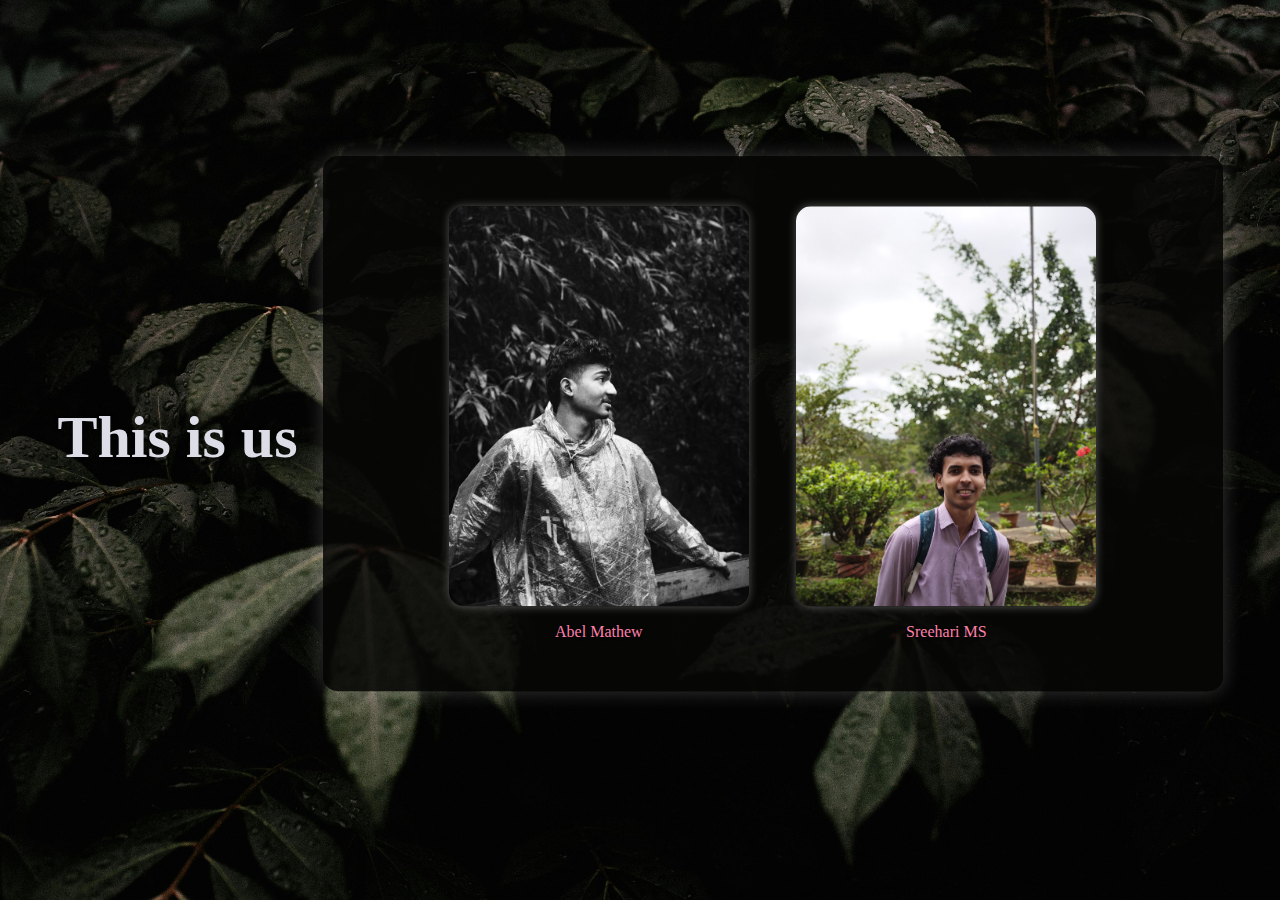
<file: abt.html>
<!DOCTYPE html>
<html lang="en">
<head>
    <meta charset="UTF-8">
    <meta name="viewport" content="width=device-width, initial-scale=1.0">
    <title>Document</title>
    <link rel="stylesheet" href="styles2.css">
</head>
<body>
    
    <h1>This is us</h1>
    <div class="contain">
       <figure> <img src="abel.jpg" alt=""><figcaption>Abel Mathew</figcaption></figure>
       <figure> <img src="sree2.jpg" alt=""><figcaption>Sreehari MS</figcaption></figure>
        
    </div>
</body>
</html>
</file>
<file: styles2.css>
* {
    margin: 0;
    padding: 0;
    box-sizing: border-box;
}

body {
    background: url(bgdown.jpg);
    background-size: cover;
    background-position: center;
    color: #dcdde6;
    font-family: cursive;
    font-size: 30px;
    height: 100vh;
    text-align: center;
    display: flex;
    justify-content: center;
    align-items: center;
}

h1 {
    margin-bottom: 25px;
    margin-right: 25px;
    text-shadow: 2px 2px 5px rgba(0, 0, 0, 0.5);
}

.contain {
    width: 80%;
    max-width: 900px;
    height: auto;
    background-color: rgba(7, 7, 6, 0.85);
    position: relative;
    padding: 30px;
    border-radius: 15px;
    box-shadow: 0 0 20px rgba(255, 255, 255, 0.2);
    transform: translateY(-5%);
    transition: transform 0.5s ease;
}

.contain:hover {
    transform: translateY(-10%);
}

.contain figure {
    display: inline-block;
    margin: 20px;
    text-align: center;
}

.contain img {
    width: 300px;
    height: 400px;
    border-radius: 15px;
    box-shadow: 0 0 10px rgba(255, 255, 255, 0.3);
    transition: transform 0.3s ease;
}

.contain img:hover {
    transform: scale(1.05);
}

.contain figure figcaption {
    margin-top: 10px;
    font-size: 1rem;
    color: #ff80ab;
    text-shadow: 1px 1px 3px rgba(0, 0, 0, 0.4);
}

/* Responsive Design */
@media (max-width: 600px) {
    body {
        font-size: 20px;
        padding: 10px;
    }

    .contain {
        width: 95%;
        padding: 20px;
    }

    .contain img {
        width: 120px;
        height: 180px;
    }

    .contain figure {
        margin: 10px;
    }
}
</file>
